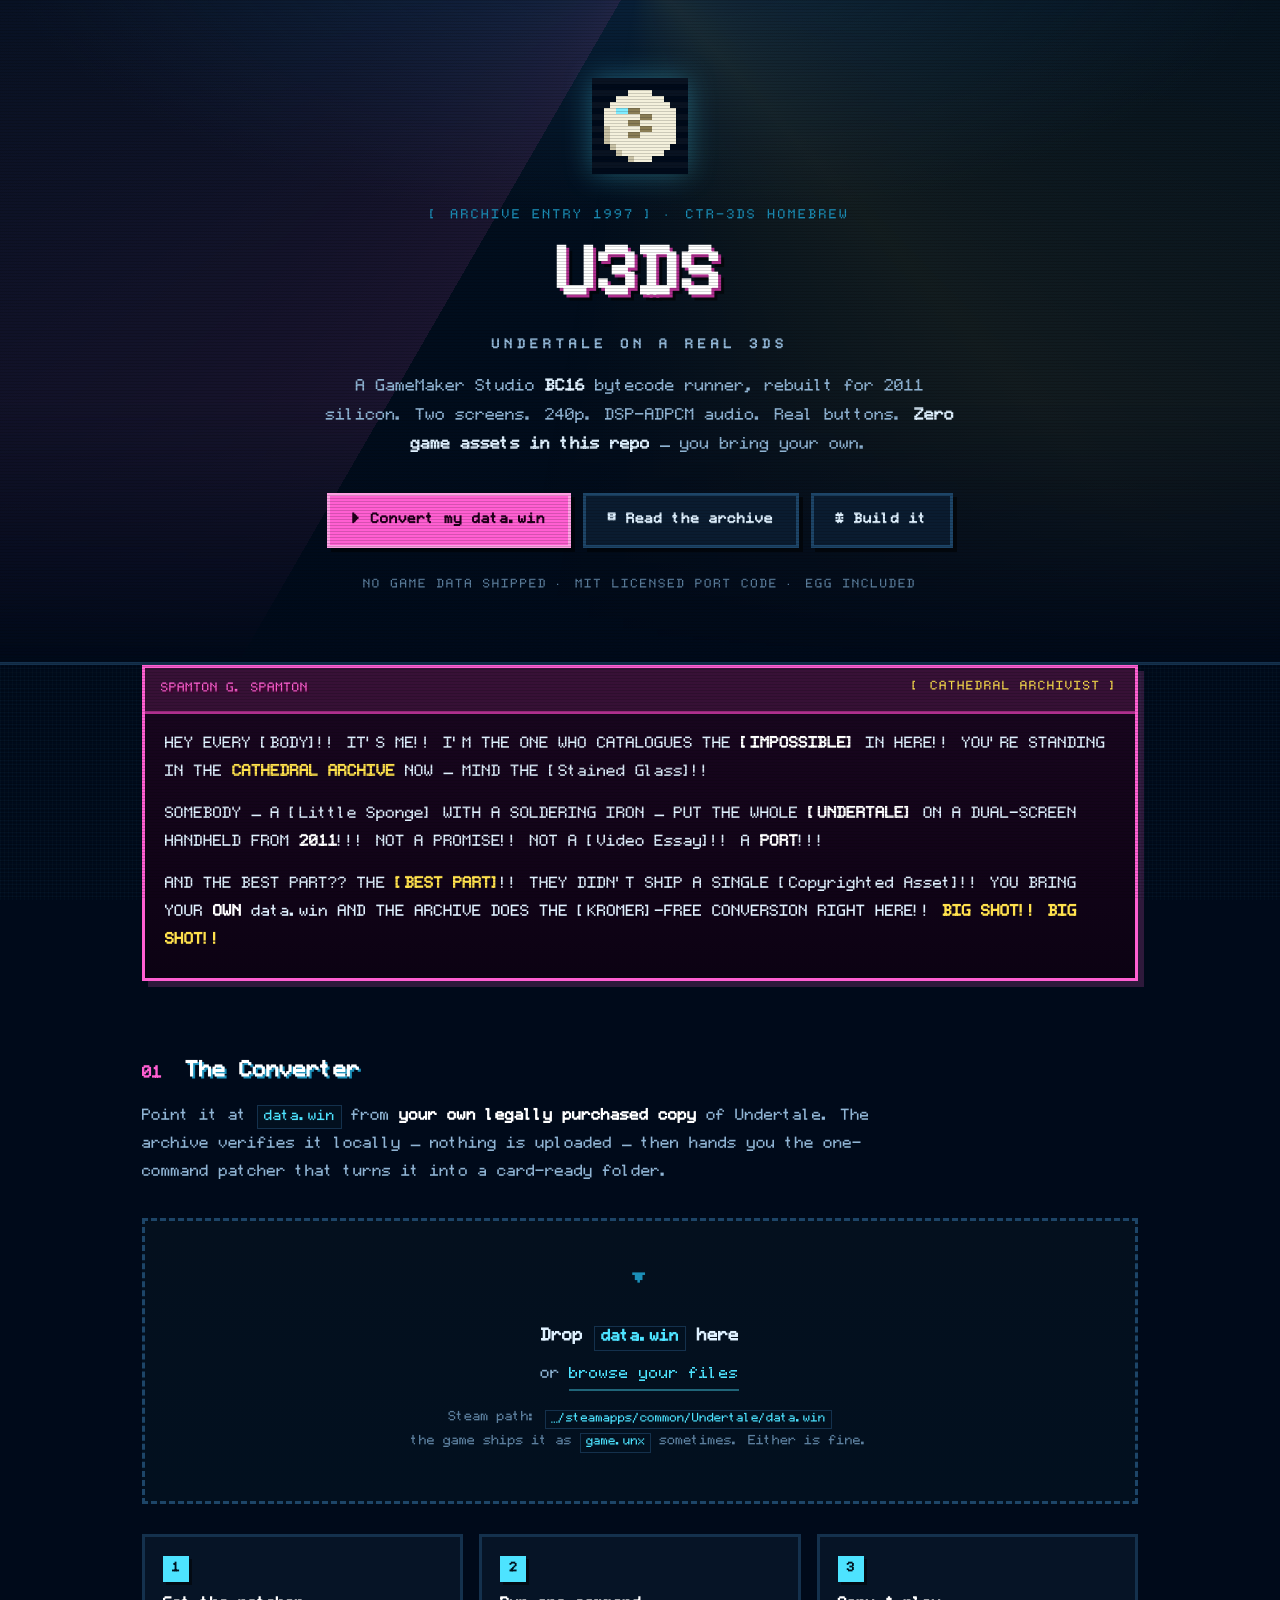
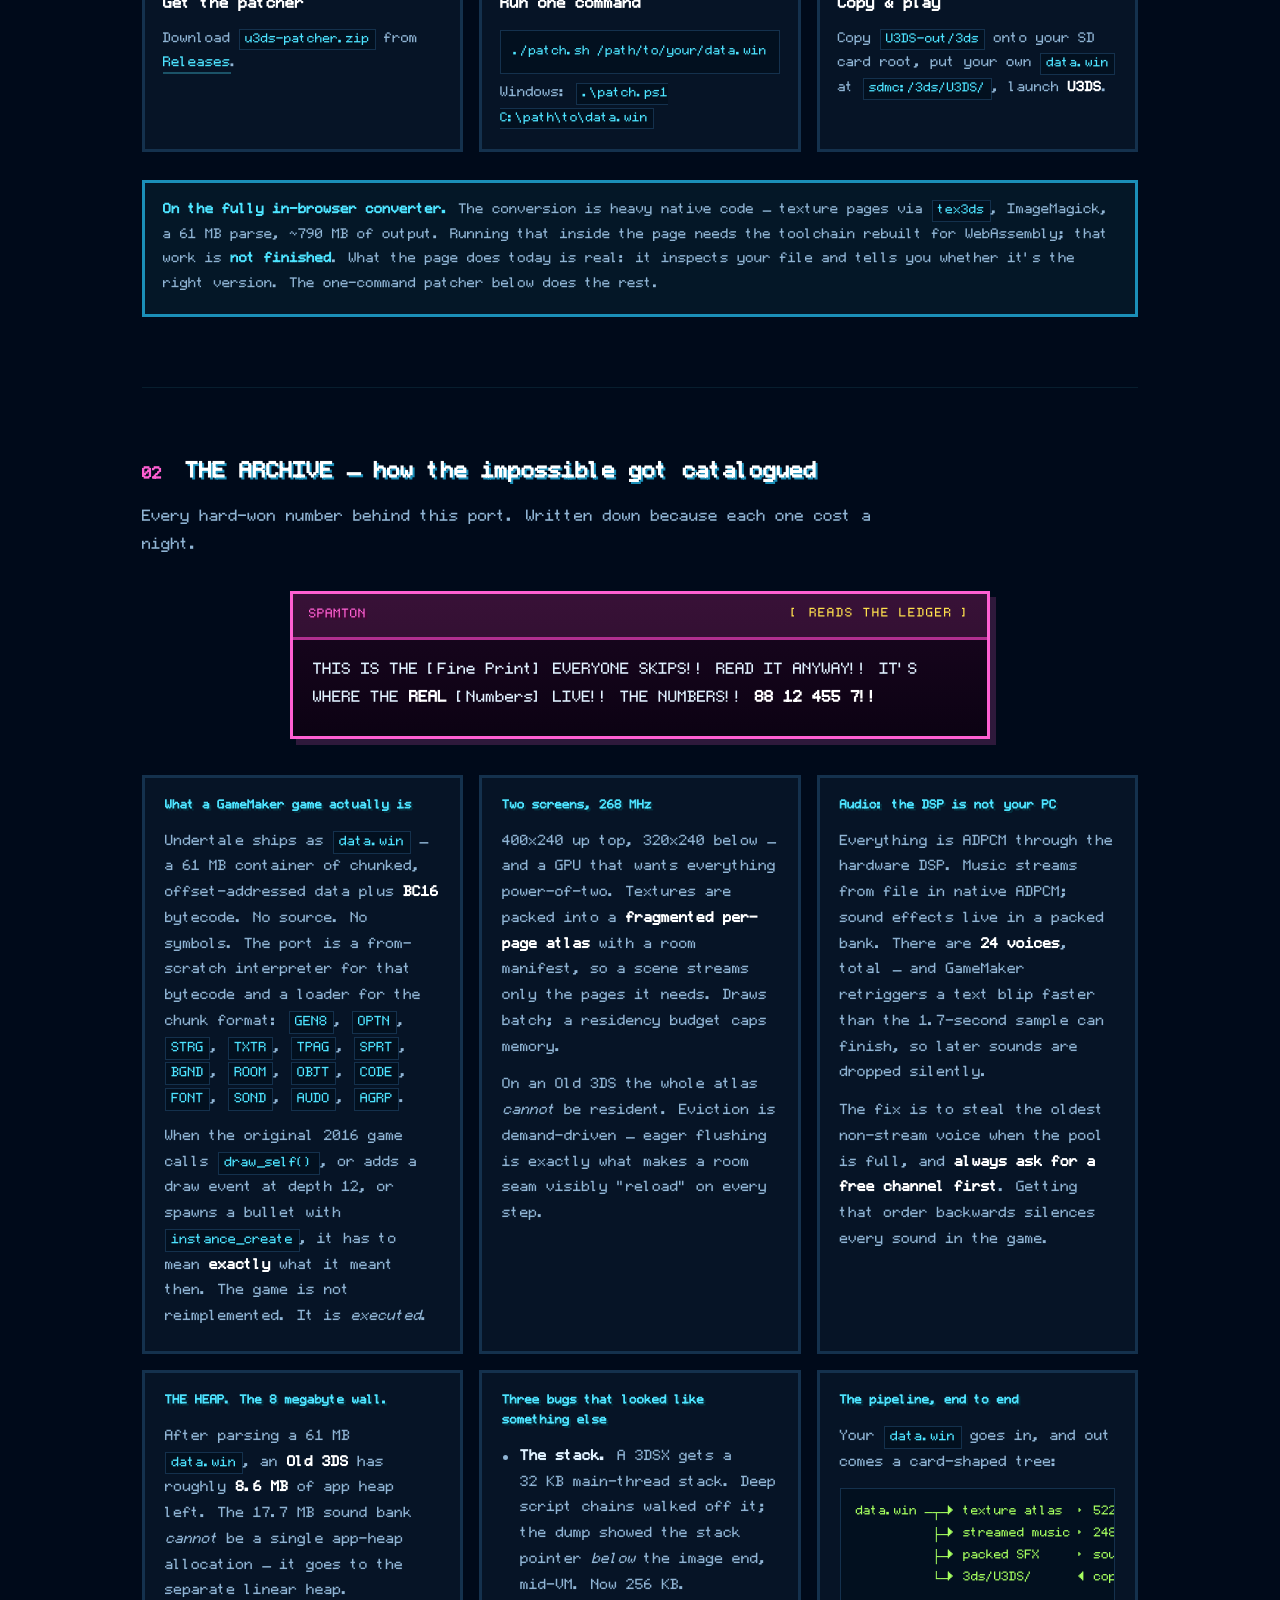
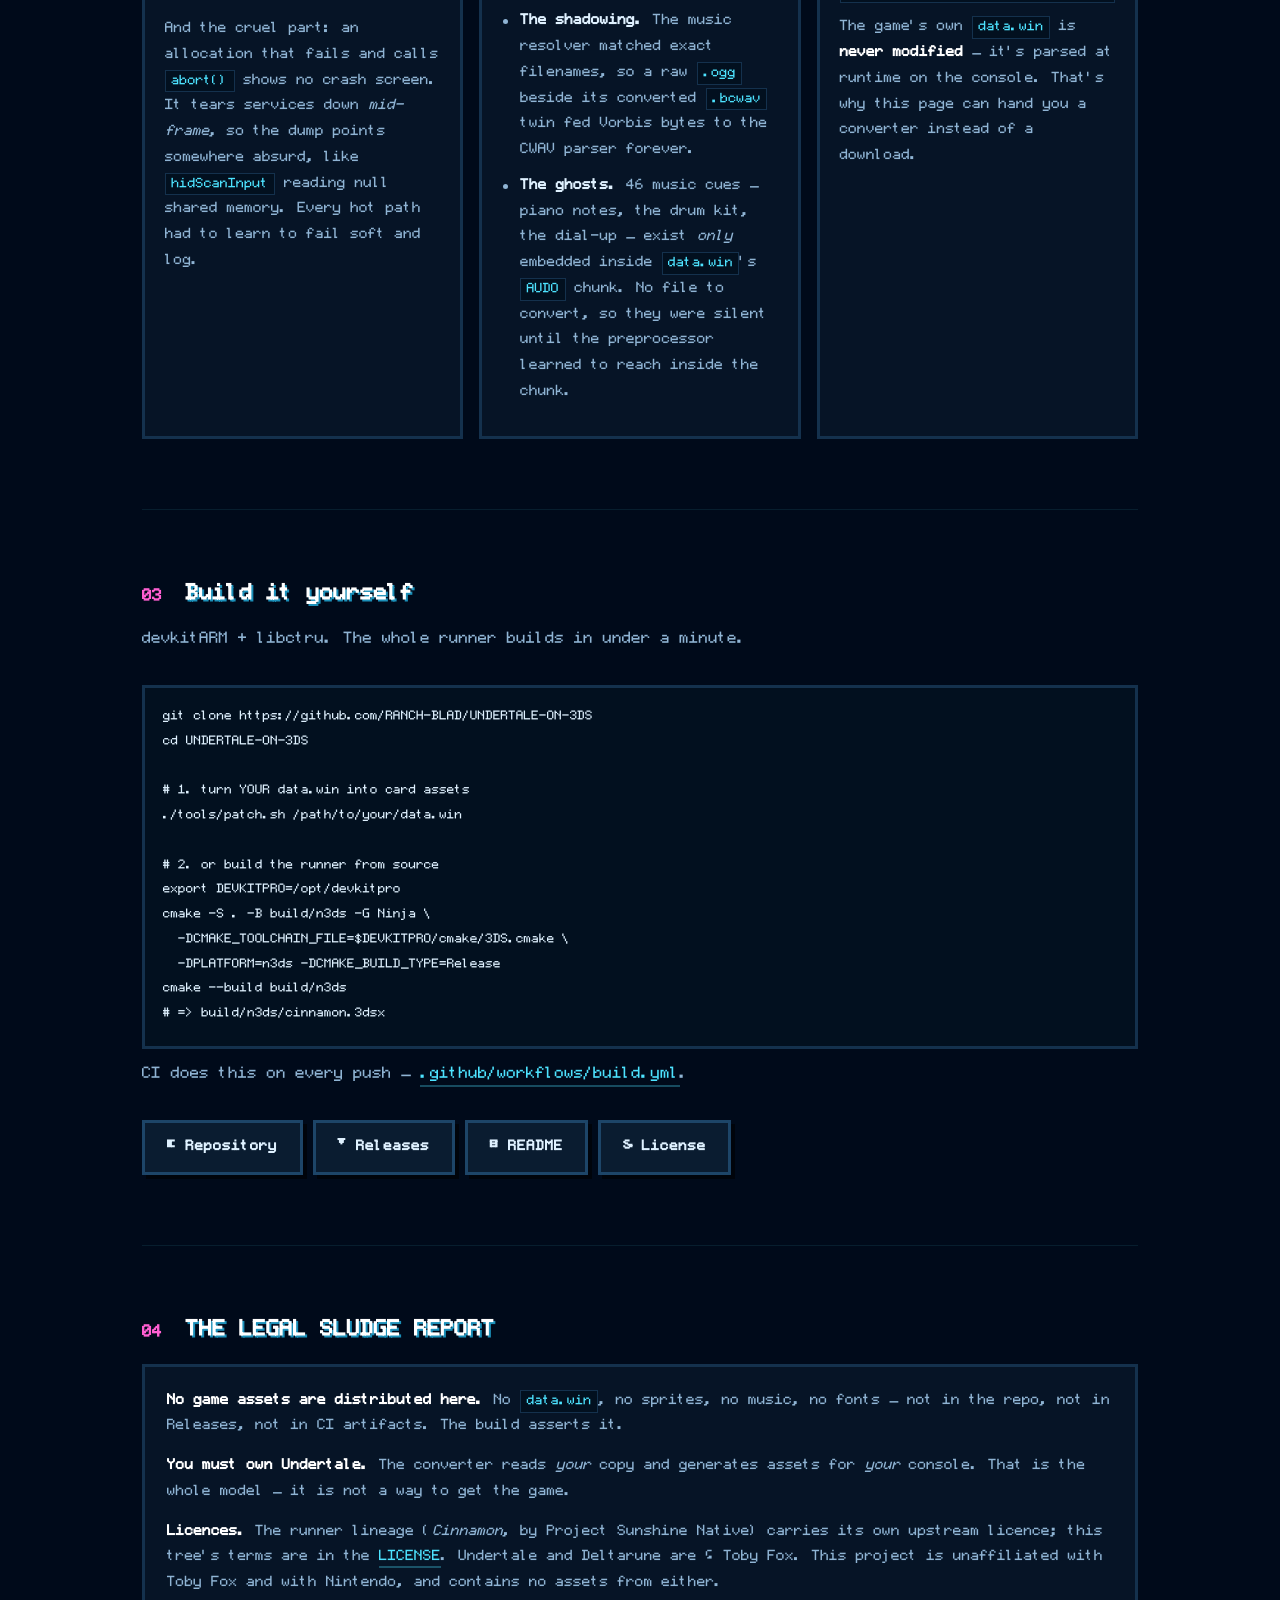
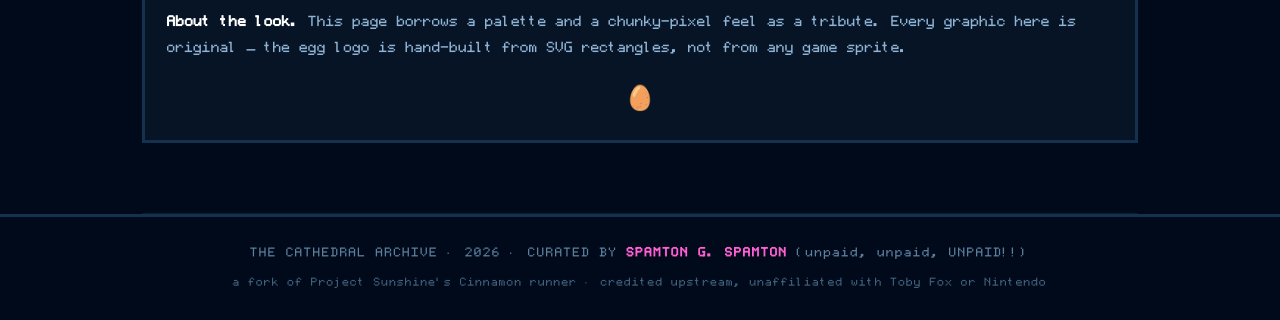
<file: docs/index.html>
<!DOCTYPE html>
<html lang="en">
<head>
<meta charset="utf-8">
<meta name="viewport" content="width=device-width, initial-scale=1">
<title>U3DS — UNDERTALE on 3DS · the cathedral archive</title>
<meta name="description" content="UNDERTALE running natively on old 3DS/2DS homebrew. Bring your own data.win. Convert, copy, play.">
<meta name="theme-color" content="#000a1a">
<link rel="stylesheet" href="assets/style.css?v=4">
<link rel="icon" href="assets/logo.svg" type="image/svg+xml">
</head>
<body>

<div class="scanlines" aria-hidden="true"></div>
<div class="pixelgrid" aria-hidden="true"></div>

<header class="hero">
  <div class="hero-inner">
    <img class="logo" src="assets/logo.svg" alt="" width="96" height="96">
    <p class="eyebrow">[ ARCHIVE ENTRY 1997 ] · CTR-3DS HOMEBREW</p>
    <h1>U3DS<span>UNDERTALE on a real 3DS</span></h1>
    <p class="lede">
      A GameMaker Studio <b>BC16</b> bytecode runner, rebuilt for 2011 silicon.
      Two screens. 240p. DSP-ADPCM audio. Real buttons.
      <b>Zero game assets in this repo</b> — you bring your own.
    </p>
    <nav class="hero-cta">
      <a class="btn btn-primary" href="#convert">▶ Convert my data.win</a>
      <a class="btn" href="#archive">▤ Read the archive</a>
      <a class="btn" href="#build">⚙ Build it</a>
    </nav>
    <p class="banner-note">NO GAME DATA SHIPPED · MIT LICENSED PORT CODE · EGG INCLUDED</p>
  </div>
</header>

<main>

<!-- ══════════════ SPAMTON ══════════════ -->
<section class="spamton" id="spamton">
  <div class="spamton-box">
    <div class="spamton-head">
      <span class="spamton-name">SPAMTON G. SPAMTON</span>
      <span class="spamton-tag">[ CATHEDRAL ARCHIVIST ]</span>
    </div>
    <div class="spamton-body">
      <p>HEY EVERY [BODY]!! IT'S ME!! I'M THE ONE WHO CATALOGUES THE <b>[IMPOSSIBLE]</b> IN HERE!! YOU'RE STANDING IN THE <span class="hl">CATHEDRAL ARCHIVE</span> NOW — MIND THE [Stained Glass]!!</p>
      <p>SOMEBODY — A [Little Sponge] WITH A SOLDERING IRON — PUT THE WHOLE <b>[UNDERTALE]</b> ON A DUAL-SCREEN HANDHELD FROM <b>2011</b>!!! NOT A PROMISE!! NOT A [Video Essay]!! A <b>PORT</b>!!!</p>
      <p>AND THE BEST PART?? THE <span class="hl">[BEST PART]</span>!! THEY DIDN'T SHIP A SINGLE [Copyrighted Asset]!! YOU BRING YOUR <b>OWN</b> data.win AND THE ARCHIVE DOES THE [KROMER]-FREE CONVERSION RIGHT HERE!! <span class="blink">BIG SHOT!! BIG SHOT!!</span></p>
    </div>
  </div>
</section>

<!-- ══════════════ CONVERTER ══════════════ -->
<section id="convert" class="section">
  <h2><span class="num">01</span> The Converter</h2>
  <p class="sub">Point it at <code>data.win</code> from <b>your own legally purchased copy</b> of Undertale. The archive verifies it locally — nothing is uploaded — then hands you the one-command patcher that turns it into a card-ready folder.</p>

  <div class="converter">
    <div class="drop" id="drop">
      <input type="file" id="file" accept=".win,.unx" hidden>
      <div class="drop-inner">
        <div class="drop-icon">▼</div>
        <p class="drop-title">Drop <code>data.win</code> here</p>
        <p class="drop-sub">or <button class="link" id="browse" type="button">browse your files</button></p>
        <p class="drop-hint">Steam path: <code>…/steamapps/common/Undertale/data.win</code><br>
        the game ships it as <code>game.unx</code> sometimes. Either is fine.</p>
      </div>
    </div>

    <div class="report" id="report" hidden>
      <h3>Analysis</h3>
      <table class="kv" id="kv"></table>
      <div class="verdict" id="verdict"></div>
    </div>
  </div>

  <div class="steps">
    <div class="step">
      <span class="step-n">1</span>
      <h4>Get the patcher</h4>
      <p>Download <code>u3ds-patcher.zip</code> from
        <a href="https://github.com/RANCH-BLAD/UNDERTALE-ON-3DS/releases/latest">Releases</a>.</p>
    </div>
    <div class="step">
      <span class="step-n">2</span>
      <h4>Run one command</h4>
      <pre><code>./patch.sh /path/to/your/data.win</code></pre>
      <p>Windows: <code>.\patch.ps1 C:\path\to\data.win</code></p>
    </div>
    <div class="step">
      <span class="step-n">3</span>
      <h4>Copy &amp; play</h4>
      <p>Copy <code>U3DS-out/3ds</code> onto your SD card root, put your own
      <code>data.win</code> at <code>sdmc:/3ds/U3DS/</code>, launch <b>U3DS</b>.</p>
    </div>
  </div>

  <div class="notice">
    <b>On the fully in-browser converter.</b> The conversion is heavy native code —
    texture pages via <code>tex3ds</code>, ImageMagick, a 61&nbsp;MB parse, ~790&nbsp;MB of output.
    Running that inside the page needs the toolchain rebuilt for WebAssembly; that work is
    <b>not finished</b>. What the page does today is real: it inspects your file and tells you
    whether it's the right version. The one-command patcher below does the rest.
  </div>
</section>

<!-- ══════════════ ARCHIVE ══════════════ -->
<section id="archive" class="section">
  <h2><span class="num">02</span> THE ARCHIVE — how the impossible got catalogued</h2>
  <p class="sub">Every hard-won number behind this port. Written down because each one cost a night.</p>

  <div class="spamton small">
    <div class="spamton-box">
      <div class="spamton-head"><span class="spamton-name">SPAMTON</span><span class="spamton-tag">[ READS THE LEDGER ]</span></div>
      <div class="spamton-body">
        <p>THIS IS THE [Fine Print] EVERYONE SKIPS!! READ IT ANYWAY!! IT'S WHERE THE <b>REAL</b> [Numbers] LIVE!! THE NUMBERS!! <b>88 12 455 7!!</b></p>
      </div>
    </div>
  </div>

  <div class="grid">
    <article class="card">
      <h3>What a GameMaker game actually is</h3>
      <p>Undertale ships as <code>data.win</code> — a 61&nbsp;MB container of chunked, offset-addressed
      data plus <b>BC16</b> bytecode. No source. No symbols. The port is a from-scratch interpreter
      for that bytecode and a loader for the chunk format: <code>GEN8</code>, <code>OPTN</code>,
      <code>STRG</code>, <code>TXTR</code>, <code>TPAG</code>, <code>SPRT</code>, <code>BGND</code>,
      <code>ROOM</code>, <code>OBJT</code>, <code>CODE</code>, <code>FONT</code>, <code>SOND</code>,
      <code>AUDO</code>, <code>AGRP</code>.</p>
      <p>When the original 2016 game calls <code>draw_self()</code>, or adds a draw event at depth 12,
      or spawns a bullet with <code>instance_create</code>, it has to mean <b>exactly</b> what it meant
      then. The game is not reimplemented. It is <i>executed</i>.</p>
    </article>

    <article class="card">
      <h3>Two screens, 268 MHz</h3>
      <p>400×240 up top, 320×240 below — and a GPU that wants everything power-of-two. Textures are
      packed into a <b>fragmented per-page atlas</b> with a room manifest, so a scene streams only the
      pages it needs. Draws batch; a residency budget caps memory.</p>
      <p>On an Old 3DS the whole atlas <i>cannot</i> be resident. Eviction is demand-driven — eager
      flushing is exactly what makes a room seam visibly "reload" on every step.</p>
    </article>

    <article class="card">
      <h3>Audio: the DSP is not your PC</h3>
      <p>Everything is ADPCM through the hardware DSP. Music streams from file in native ADPCM; sound
      effects live in a packed bank. There are <b>24 voices</b>, total — and GameMaker retriggers a
      text blip faster than the 1.7-second sample can finish, so later sounds are dropped silently.</p>
      <p>The fix is to steal the oldest non-stream voice when the pool is full, and <b>always ask for a
      free channel first</b>. Getting that order backwards silences every sound in the game.</p>
    </article>

    <article class="card">
      <h3>THE HEAP. The 8 megabyte wall.</h3>
      <p>After parsing a 61&nbsp;MB <code>data.win</code>, an <b>Old 3DS</b> has roughly <b>8.6&nbsp;MB</b>
      of app heap left. The 17.7&nbsp;MB sound bank <i>cannot</i> be a single app-heap allocation — it
      goes to the separate linear heap.</p>
      <p>And the cruel part: an allocation that fails and calls <code>abort()</code> shows no crash
      screen. It tears services down <i>mid-frame</i>, so the dump points somewhere absurd, like
      <code>hidScanInput</code> reading null shared memory. Every hot path had to learn to fail soft
      and log.</p>
    </article>

    <article class="card">
      <h3>Three bugs that looked like something else</h3>
      <ul>
        <li><b>The stack.</b> A 3DSX gets a 32&nbsp;KB main-thread stack. Deep script chains walked off
        it; the dump showed the stack pointer <i>below</i> the image end, mid-VM. Now 256&nbsp;KB.</li>
        <li><b>The shadowing.</b> The music resolver matched exact filenames, so a raw <code>.ogg</code>
        beside its converted <code>.bcwav</code> twin fed Vorbis bytes to the CWAV parser forever.</li>
        <li><b>The ghosts.</b> 46 music cues — piano notes, the drum kit, the dial-up — exist
        <i>only</i> embedded inside <code>data.win</code>'s <code>AUDO</code> chunk. No file to convert,
        so they were silent until the preprocessor learned to reach inside the chunk.</li>
      </ul>
    </article>

    <article class="card">
      <h3>The pipeline, end to end</h3>
      <p>Your <code>data.win</code> goes in, and out comes a card-shaped tree:</p>
      <pre class="flow">data.win ─┬─▶ texture atlas  ▸ 522 pages .t3x
          ├─▶ streamed music ▸ 248 × .bcwav
          ├─▶ packed SFX     ▸ sound_bank.bin
          └─▶ 3ds/U3DS/      ◀ copy to card</pre>
      <p>The game's own <code>data.win</code> is <b>never modified</b> — it's parsed at runtime on the
      console. That's why this page can hand you a converter instead of a download.</p>
    </article>
  </div>
</section>

<!-- ══════════════ BUILD ══════════════ -->
<section id="build" class="section">
  <h2><span class="num">03</span> Build it yourself</h2>
  <p class="sub">devkitARM + libctru. The whole runner builds in under a minute.</p>
<pre class="code"><code>git clone https://github.com/RANCH-BLAD/UNDERTALE-ON-3DS
cd UNDERTALE-ON-3DS

# 1. turn YOUR data.win into card assets
./tools/patch.sh /path/to/your/data.win

# 2. or build the runner from source
export DEVKITPRO=/opt/devkitpro
cmake -S . -B build/n3ds -G Ninja \
  -DCMAKE_TOOLCHAIN_FILE=$DEVKITPRO/cmake/3DS.cmake \
  -DPLATFORM=n3ds -DCMAKE_BUILD_TYPE=Release
cmake --build build/n3ds
# => build/n3ds/cinnamon.3dsx</code></pre>
  <p class="sub">CI does this on every push —
    <a href="https://github.com/RANCH-BLAD/UNDERTALE-ON-3DS/blob/main/.github/workflows/build.yml">.github/workflows/build.yml</a>.</p>
  <div class="linkrow">
    <a class="btn" href="https://github.com/RANCH-BLAD/UNDERTALE-ON-3DS">◧ Repository</a>
    <a class="btn" href="https://github.com/RANCH-BLAD/UNDERTALE-ON-3DS/releases/latest">▼ Releases</a>
    <a class="btn" href="https://github.com/RANCH-BLAD/UNDERTALE-ON-3DS/blob/main/README.md">▤ README</a>
    <a class="btn" href="https://github.com/RANCH-BLAD/UNDERTALE-ON-3DS/blob/main/LICENSE">§ License</a>
  </div>
</section>

<!-- ══════════════ LEGAL ══════════════ -->
<section id="legal" class="section">
  <h2><span class="num">04</span> THE LEGAL SLUDGE REPORT</h2>
  <div class="legal">
    <p><b>No game assets are distributed here.</b> No <code>data.win</code>, no sprites, no music, no
    fonts — not in the repo, not in Releases, not in CI artifacts. The build asserts it.</p>
    <p><b>You must own Undertale.</b> The converter reads <i>your</i> copy and generates assets for
    <i>your</i> console. That is the whole model — it is not a way to get the game.</p>
    <p><b>Licences.</b> The runner lineage (<i>Cinnamon</i>, by Project Sunshine Native) carries its own
    upstream licence; this tree's terms are in the
    <a href="https://github.com/RANCH-BLAD/UNDERTALE-ON-3DS/blob/main/LICENSE">LICENSE</a>.
    Undertale and Deltarune are © Toby Fox. This project is unaffiliated with Toby Fox and with
    Nintendo, and contains no assets from either.</p>
    <p><b>About the look.</b> This page borrows a palette and a chunky-pixel feel as a tribute. Every
    graphic here is original — the egg logo is hand-built from SVG rectangles, not from any game
    sprite.</p>
    <p class="egg">🥚</p>
  </div>
</section>

</main>

<footer>
  <p>THE CATHEDRAL ARCHIVE · <span id="year"></span> · CURATED BY <b>SPAMTON G. SPAMTON</b> (unpaid, unpaid, UNPAID!!)</p>
  <p class="fork">a fork of Project Sunshine's Cinnamon runner · credited upstream, unaffiliated with Toby Fox or Nintendo</p>
</footer>

<script src="assets/app.js"></script>
</body>
</html>
</file>
<file: docs/assets/style.css>
/* ══════════════════════════════════════════════════════════════
   U3DS — the cathedral archive
   Deltarune-ish palette + CRT pixel treatment. All graphics original.
   ══════════════════════════════════════════════════════════════ */

:root{
  /* dark-world palette */
  --void:#000a1a;
  --void2:#02101f;
  --panel:#061426;
  --panel2:#0a1c30;
  --line:#14314d;
  --line2:#1d4568;
  --ink:#dff1ff;
  --dim:#8fb4d4;
  --dimmer:#5c7f9e;

  /* dark-world accents */
  --cyan:#4de3ff;
  --cyan-d:#1b8fb8;
  --magenta:#ff5fd2;
  --magenta-d:#b02f8f;
  --yellow:#ffe14d;
  --lime:#a6ff5f;
  --red:#ff6b6b;

  /* light-world accents (kept for links/buttons) */
  --gold:#e8c37a;
  --gold-d:#8a7135;

  /* Pixel display face: built from this project's own bitmap font table
     (src/n3ds/main.c). No third-party font is bundled. */
  --px:"U3DS Pixel",ui-monospace,"SF Mono",Menlo,Consolas,monospace;
  --mono:"U3DS Pixel",ui-monospace,"SF Mono",Menlo,Consolas,"DejaVu Sans Mono",monospace;
  --sans:"U3DS Pixel",ui-monospace,"SF Mono",Menlo,Consolas,monospace;
  --radius:2px;
}

/* ── the bundled pixel face ─────────────────────────────────── */
@font-face{
  font-family:"U3DS Pixel";
  /* version query: busts cached font failures when the file is rebuilt */
  src:url("u3ds-pixel.ttf?v=4") format("truetype");
  font-weight:400;
  font-style:normal;
  font-display:swap;
}

*{box-sizing:border-box}
html{scroll-behavior:smooth}
body{
  margin:0;background:var(--void);color:var(--ink);
  font-family:var(--sans);line-height:1.75;
  -webkit-font-smoothing:none;font-smooth:never;
  text-rendering:geometricPrecision;
  overflow-x:hidden;position:relative;
}

/* ── CRT chrome ─────────────────────────────────────────────── */
.scanlines{
  position:fixed;inset:0;pointer-events:none;z-index:9999;
  background:repeating-linear-gradient(
    180deg,
    rgba(0,0,0,0.16) 0px, rgba(0,0,0,0.16) 1px,
    rgba(0,0,0,0) 1px, rgba(0,0,0,0) 3px
  );
  mix-blend-mode:multiply;
}
.pixelgrid{
  position:fixed;inset:0;pointer-events:none;z-index:1;
  background-image:
    linear-gradient(rgba(77,227,255,0.028) 1px, transparent 1px),
    linear-gradient(90deg, rgba(77,227,255,0.028) 1px, transparent 1px);
  background-size:4px 4px;
}

code{
  font-family:var(--mono);font-size:.92em;background:#02101f;
  padding:.14em .4em;border:1px solid var(--line);color:var(--cyan);
  border-radius:0;
}
a{color:var(--cyan);text-decoration:none;border-bottom:2px solid rgba(77,227,255,.3)}
a:hover{border-bottom-color:var(--cyan);background:rgba(77,227,255,.08)}
b{color:#fff}

/* ── hero ───────────────────────────────────────────────────── */
.hero{
  position:relative;z-index:2;overflow:hidden;border-bottom:3px solid var(--line);
  background:
    radial-gradient(900px 420px at 50% -12%, #0a2540 0%, transparent 72%),
    linear-gradient(180deg,#02101f,#000a1a);
}
.hero::after{ /* stained-glass wedges, very dark */
  content:"";position:absolute;inset:0;pointer-events:none;
  background:
    conic-gradient(from 210deg at 50% -5%,
      rgba(255,95,210,.10), transparent 22%,
      rgba(77,227,255,.10) 42%, transparent 62%,
      rgba(255,225,77,.07) 80%, transparent 95%);
  mask-image:linear-gradient(180deg,#000 0%,#000 60%,transparent 100%);
}
.hero-inner{position:relative;z-index:3;max-width:940px;margin:0 auto;padding:78px 22px 64px;text-align:center}
.logo{image-rendering:pixelated;width:96px;height:96px;margin:0 0 22px;
  filter:drop-shadow(0 0 14px rgba(77,227,255,.35))}
.eyebrow{
  font-family:var(--mono);font-size:.82rem;letter-spacing:.18em;color:var(--cyan-d);
  margin:0 0 20px;text-transform:uppercase;
}
.hero h1{
  font-family:var(--px);
  font-size:clamp(2.2rem,6.6vw,4.2rem);line-height:1.04;margin:0 0 20px;
  letter-spacing:.02em;
  color:#fff;
  text-shadow:3px 3px 0 var(--magenta-d), 6px 6px 0 rgba(0,0,0,.55);
}
.hero h1 span{
  display:block;font-family:var(--mono);
  font-size:.2em;letter-spacing:.36em;font-weight:600;
  color:var(--dim);margin-top:22px;text-transform:uppercase;text-shadow:none;
}
.lede{max-width:640px;margin:0 auto 32px;color:var(--dim);font-size:1.04rem}
.lede b{color:var(--ink)}
.hero-cta{display:flex;gap:12px;justify-content:center;flex-wrap:wrap}
.btn{
  display:inline-block;padding:12px 22px;border:3px solid var(--line2)!important;
  background:var(--panel2);color:var(--ink);font-weight:700;font-size:.9rem;
  font-family:var(--mono);letter-spacing:.04em;
  border-radius:0;transition:none;  /* pixel UI: no easing */
  box-shadow:4px 4px 0 rgba(0,0,0,.55);
}
.btn:hover{background:#12314f;color:#fff;transform:translate(-1px,-1px);box-shadow:6px 6px 0 rgba(0,0,0,.55)}
.btn:active{transform:translate(2px,2px);box-shadow:2px 2px 0 rgba(0,0,0,.55)}
.btn-primary{
  background:var(--magenta);border-color:#ff9fe4!important;color:#20001a;
  text-shadow:none;
}
.btn-primary:hover{background:#ff86dd;color:#20001a}
.banner-note{margin:28px 0 0;font-family:var(--mono);font-size:.78rem;letter-spacing:.14em;color:var(--dimmer)}

/* ── layout ─────────────────────────────────────────────────── */
main{max-width:1040px;margin:0 auto;padding:0 22px;position:relative;z-index:2}
.section{padding:70px 0;border-bottom:1px solid rgba(77,227,255,.09)}
.section h2{
  font-family:var(--px);font-size:clamp(1rem,2.4vw,1.4rem);line-height:1.5;
  margin:0 0 14px;color:#fff;
  text-shadow:2px 2px 0 var(--cyan-d);
}
.section h2 .num{font-family:var(--mono);font-size:.75em;color:var(--magenta);margin-right:10px;text-shadow:none}
.sub{color:var(--dim);max-width:760px;margin:0 0 30px}

/* ── spamton ─────────────────────────────────────────────────── */
.spamton{margin:0 0 6px}
.spamton-box{
  border:3px solid var(--magenta);
  background:linear-gradient(180deg,#1a0620,#0c0213);
  box-shadow:6px 6px 0 rgba(255,95,210,.18);
}
.spamton-head{
  display:flex;justify-content:space-between;align-items:center;gap:12px;flex-wrap:wrap;
  padding:10px 16px;background:rgba(255,95,210,.13);border-bottom:3px solid var(--magenta-d);
}
.spamton-name{font-family:var(--px);font-size:.8rem;letter-spacing:.04em;color:var(--magenta);text-shadow:2px 2px 0 #4a0033}
.spamton-tag{font-size:.78rem;letter-spacing:.12em;color:var(--yellow)}
.spamton-body{padding:18px 20px 22px}
.spamton-body p{margin:0 0 14px}
.spamton-body p:last-child{margin-bottom:0}
.spamton.small .spamton-box{max-width:700px;margin:0 auto 36px}
.hl{color:var(--yellow);font-weight:700}
.blink{animation:blink 1.2s steps(2,start) infinite;color:var(--yellow);font-weight:800}
@keyframes blink{50%{opacity:.2}}

/* ── converter ──────────────────────────────────────────────── */
.converter{display:grid;gap:18px}
.drop{
  position:relative;border:3px dashed var(--line2);background:linear-gradient(180deg,#04101e,#02101f);
  cursor:pointer;transition:none;
}
.drop:hover{border-color:var(--cyan-d);background:#061426}
.drop.over{border-color:var(--magenta);background:#160419}
.drop-inner{padding:46px 22px;text-align:center}
.drop-icon{font-size:1.6rem;color:var(--cyan-d);margin-bottom:10px;font-family:var(--px)}
.drop-title{margin:0;font-size:1.1rem;font-weight:700}
.drop-sub{margin:8px 0 0;color:var(--dim)}
.drop-hint{margin:16px 0 0;font-size:.84rem;color:var(--dimmer)}
.link{
  background:none;border:0;border-bottom:2px solid rgba(77,227,255,.4);
  color:var(--cyan);cursor:pointer;font:inherit;padding:0;
}
.link:hover{background:rgba(77,227,255,.08)}
.report{border:3px solid var(--line2);background:var(--panel);padding:20px}
.report h3{
  margin:0 0 14px;font-family:var(--px);font-size:.82rem;color:#fff;
  text-shadow:2px 2px 0 var(--cyan-d);
}
.kv{width:100%;border-collapse:collapse;font-family:var(--mono);font-size:.82rem}
.kv td{padding:7px 0;border-bottom:1px solid rgba(77,227,255,.1);vertical-align:top}
.kv td:first-child{color:var(--dim);white-space:nowrap;padding-right:16px;width:42%}
.kv td:last-child{color:var(--ink);word-break:break-word}
.verdict{margin-top:16px;padding:13px 15px;font-weight:700;font-size:.9rem;border-left:4px solid}
.verdict.ok{background:rgba(166,255,95,.1);border-color:var(--lime);color:var(--lime)}
.verdict.bad{background:rgba(255,107,107,.1);border-color:var(--red);color:var(--red)}
.verdict.warn{background:rgba(255,225,77,.1);border-color:var(--yellow);color:var(--yellow)}

.steps{display:grid;grid-template-columns:repeat(auto-fit,minmax(228px,1fr));gap:16px;margin-top:30px}
.step{border:3px solid var(--line);background:var(--panel);padding:18px}
.step-n{
  display:inline-grid;place-items:center;width:26px;height:26px;
  background:var(--cyan);color:#00131f;font-weight:800;font-size:.82rem;margin-bottom:10px;
  font-family:var(--mono);box-shadow:3px 3px 0 rgba(0,0,0,.5);
}
.step h4{margin:0 0 8px;font-size:.98rem;color:#fff}
.step p{margin:8px 0 0;color:var(--dim);font-size:.88rem}
.step pre{margin:10px 0 0}
.step pre code{
  display:block;padding:10px 12px;background:#02101f;border:1px solid var(--line);
  overflow-x:auto;font-size:.8rem;
}
.notice{
  margin-top:28px;padding:16px 18px;
  background:rgba(77,227,255,.06);border:3px solid var(--cyan-d);color:var(--dim);font-size:.88rem;
}
.notice b{color:var(--cyan)}

/* ── archive cards ───────────────────────────────────────────── */
.grid{display:grid;grid-template-columns:repeat(auto-fit,minmax(296px,1fr));gap:16px}
.card{
  border:3px solid var(--line);background:var(--panel);padding:20px;transition:none;
}
.card:hover{border-color:var(--line2);background:var(--panel2)}
.card h3{
  margin:0 0 12px;font-family:var(--px);font-size:.78rem;line-height:1.6;
  color:var(--cyan);text-shadow:2px 2px 0 #04303f;
}
.card p{margin:0 0 12px;color:var(--dim);font-size:.92rem}
.card p:last-child{margin-bottom:0}
.card ul{margin:0;padding-left:18px;color:var(--dim);font-size:.92rem}
.card li{margin-bottom:10px}
.card li b{color:var(--ink)}
.flow{
  background:#02101f;border:1px solid var(--line);
  padding:13px 15px;overflow-x:auto;font-size:.8rem;color:var(--lime);
  margin:0 0 12px;font-family:var(--mono);line-height:1.7;
}

/* ── code ────────────────────────────────────────────────────── */
pre.code{background:#02101f;border:3px solid var(--line);padding:18px;overflow-x:auto}
pre.code code{background:none;padding:0;border:0;color:var(--ink);font-size:.8rem;line-height:1.75}
.linkrow{display:flex;gap:10px;flex-wrap:wrap;margin-top:22px}

/* ── legal ───────────────────────────────────────────────────── */
.legal{border:3px solid var(--line);background:var(--panel);padding:22px}
.legal p{margin:0 0 14px;color:var(--dim);font-size:.92rem}
.legal p:last-child{margin:0}
.legal .egg{text-align:center;font-size:1.5rem;margin-top:16px}

footer{
  border-top:3px solid var(--line);padding:26px 22px;text-align:center;position:relative;z-index:2;
}
footer p{margin:0;font-size:.8rem;letter-spacing:.1em;color:var(--dimmer)}
footer b{color:var(--magenta)}
footer .fork{
  margin-top:8px;
  font-size:.72rem;
  letter-spacing:.08em;
  color:#41607c;
}

@media (max-width:600px){
  .hero-inner{padding:56px 16px 44px}
  .section{padding:52px 0}
  .drop-inner{padding:34px 14px}
  .hero h1{text-shadow:2px 2px 0 var(--magenta-d), 4px 4px 0 rgba(0,0,0,.5)}
}
@media (prefers-reduced-motion:reduce){
  *{animation:none!important}
}
/* keep the scanlines from washing out on very high-DPI or printing */
@media print{.scanlines,.pixelgrid{display:none}}
</file>
